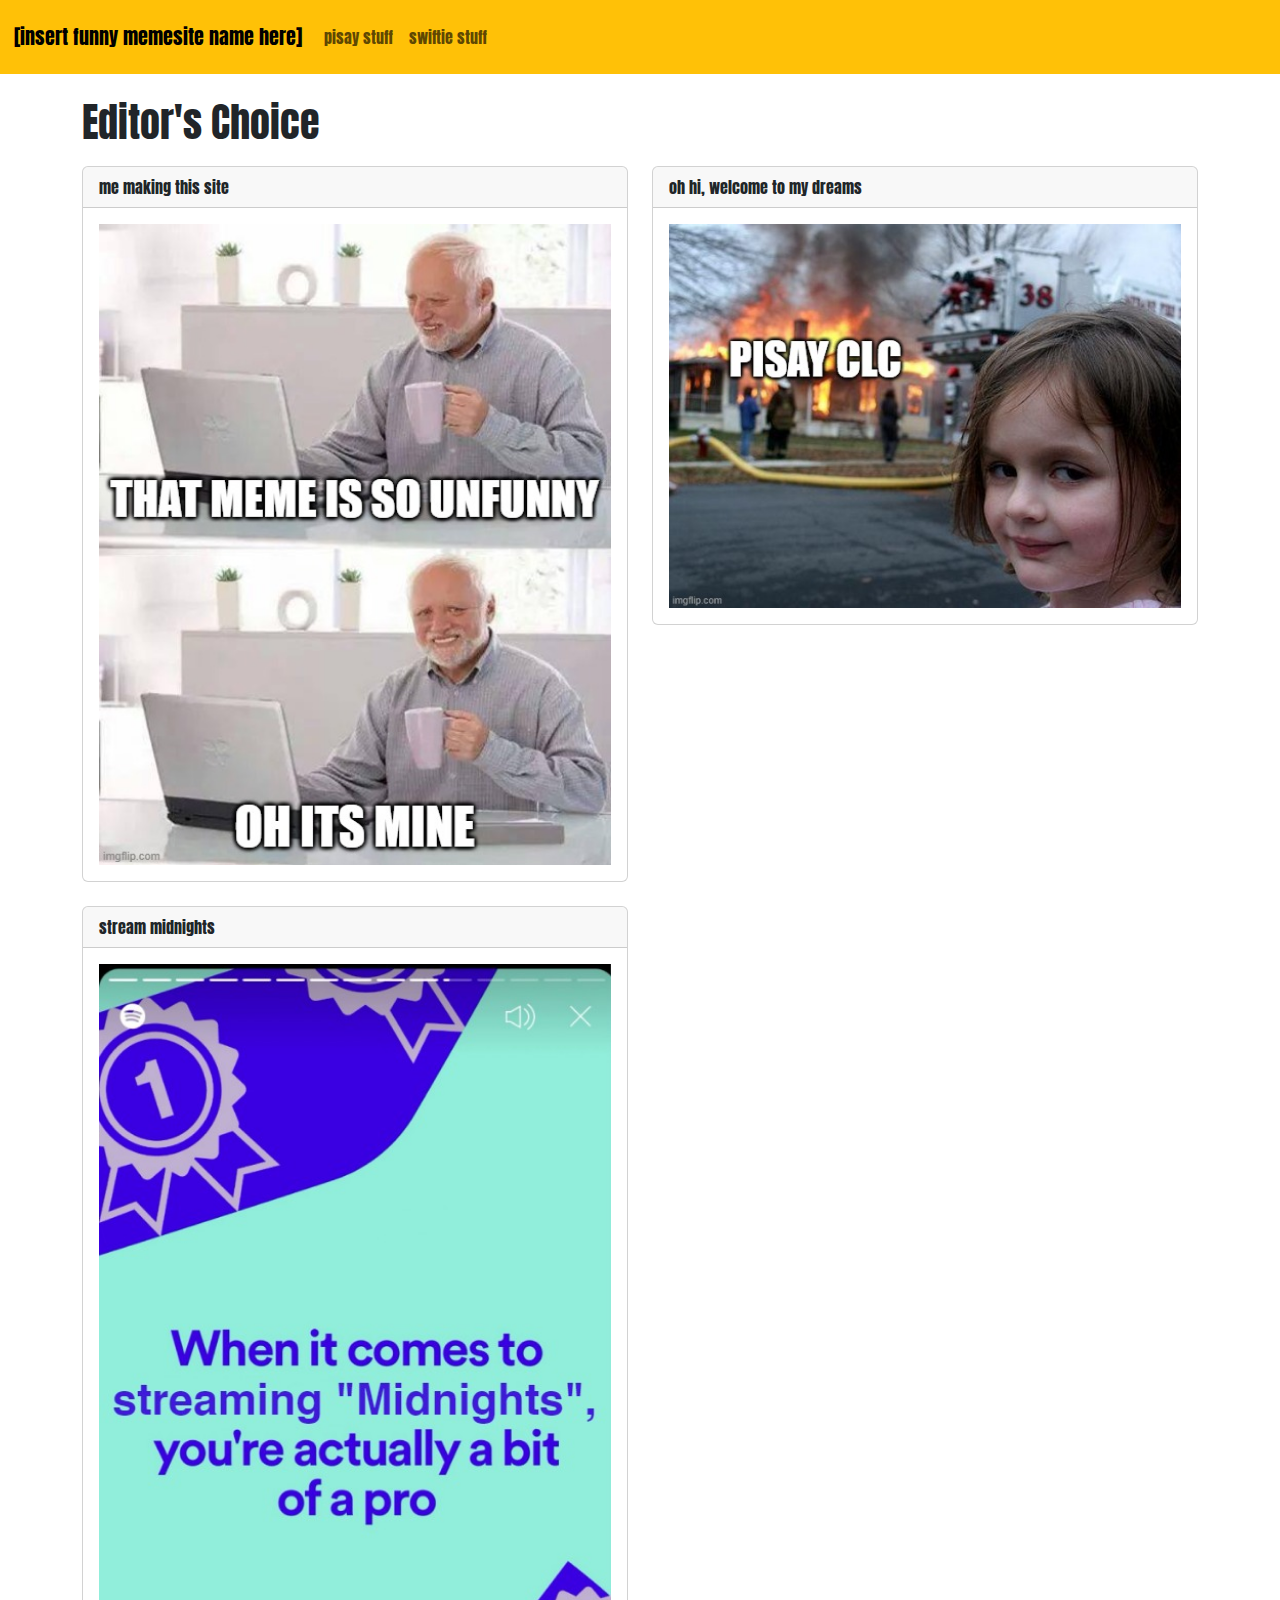
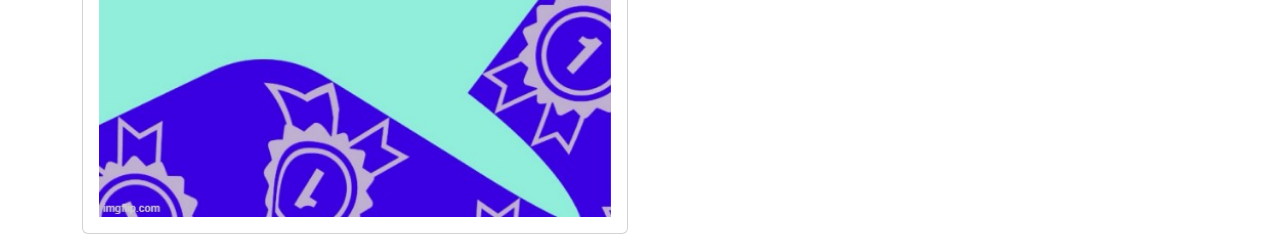
<file: index.html>
<!DOCTYPE html>
<html lang="en">

<head>
    <meta charset="UTF-8">
    <meta name="viewport" content="width=device-width, initial-scale=1.0">
    <link href="https://cdn.jsdelivr.net/npm/bootstrap@5.2.3/dist/css/bootstrap.min.css" rel="stylesheet">
    <script src="https://cdn.jsdelivr.net/npm/bootstrap@5.2.3/dist/js/bootstrap.bundle.min.js"></script>
    <link rel="preconnect" href="https://fonts.googleapis.com">
    <link rel="preconnect" href="https://fonts.gstatic.com" crossorigin>
    <link href="https://fonts.googleapis.com/css2?family=Anton&display=swap" rel="stylesheet">
    <link href="meme-site.css" rel="stylesheet">
    <title>[insert funny memesite name here]</title>
</head>

<body>
    <nav class="navbar navbar-expand-sm sticky-top bg-warning">
        <a class="navbar-brand" href="index.html">[insert funny memesite name here]</a>
        <button class="navbar-toggler" type="button" data-bs-toggle="collapse" data-bs-target="#collapsibleNavbar">
            <span class="navbar-toggler-icon"></span>
        </button>
        <div class="collapse navbar-collapse" id="collapsibleNavbar">
            <ul class="navbar-nav">
                <li class="nav-item">
                    <a class="nav-link" href="pisay.html">pisay stuff</a>
                </li>
                <li class="nav-item">
                    <a class="nav-link" href="swiftie.html">swiftie stuff</a>
                </li>
            </ul>
        </div>
    </nav>
    <div class="container">
        <h1>Editor's Choice</h1>
        <div class="row">
            <div class="col-md-6">
                <div class="card">
                    <div class="card-header">me making this site</div>
                    <div class="card-body">
                        <img src="meme-site.jpg" alt="that meme is so unfunny, oh, it's mine">
                    </div>
                </div>
            </div>
            <div class="col-md-6">
                <div class="card">
                    <div class="card-header">oh hi, welcome to my dreams</div>
                    <div class="card-body">
                        <img src="pisay.jpg" alt="pisay clc burning">
                    </div>
                </div>
            </div>
        </div>
        <div class="row">
            <div class="col-md-6">
                <div class="card">
                    <div class="card-header">stream midnights</div>
                    <div class="card-body">
                        <img src="stream-midnights.jpg" alt="when it comes to streaming 'midnights', you're actually a bit of a pro">
                    </div>
                </div>
            </div>
        </div>
    </div>
</body>

</html>
</file>
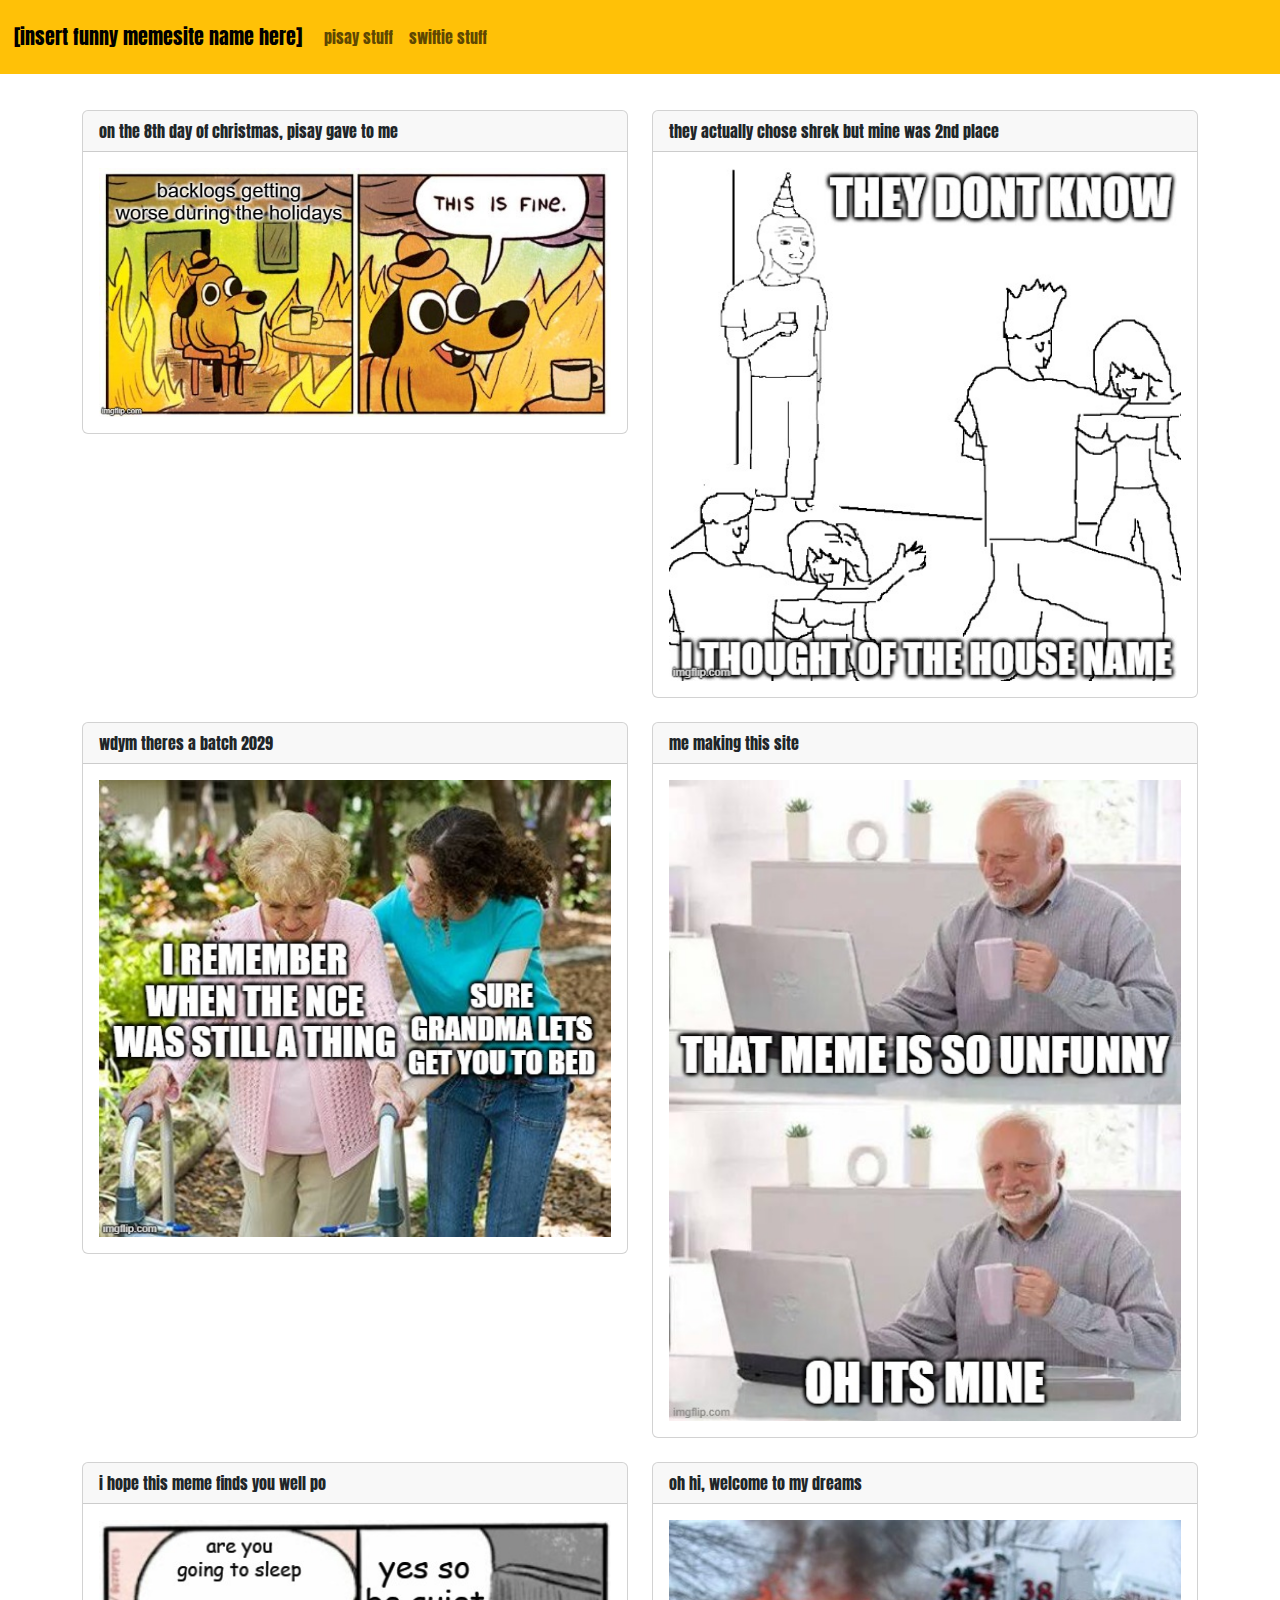
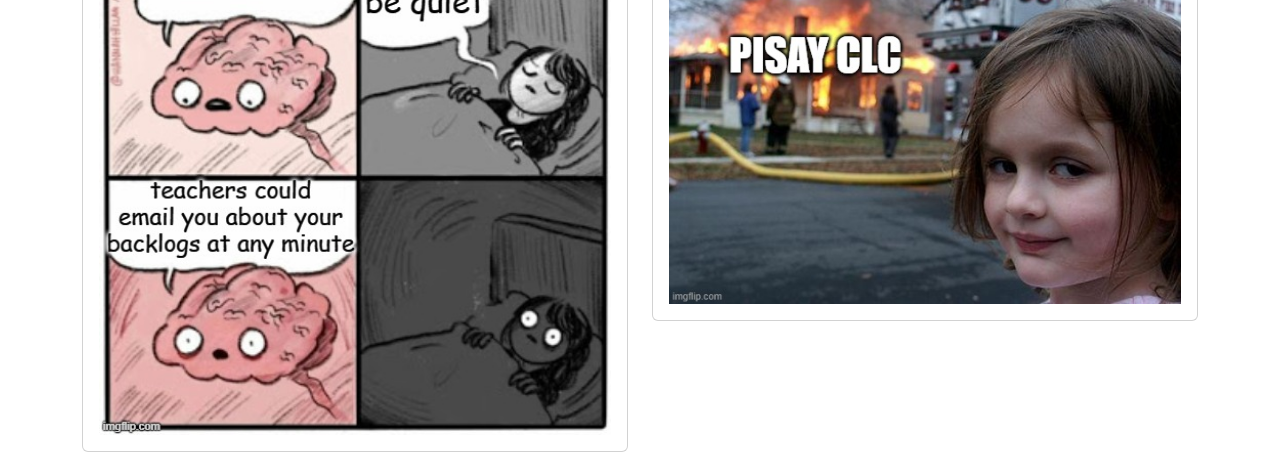
<file: pisay.html>
<!DOCTYPE html>
<html lang="en">

<head>
    <meta charset="UTF-8">
    <meta name="viewport" content="width=device-width, initial-scale=1.0">
    <link href="https://cdn.jsdelivr.net/npm/bootstrap@5.2.3/dist/css/bootstrap.min.css" rel="stylesheet">
    <script src="https://cdn.jsdelivr.net/npm/bootstrap@5.2.3/dist/js/bootstrap.bundle.min.js"></script>
    <link rel="preconnect" href="https://fonts.googleapis.com">
    <link rel="preconnect" href="https://fonts.gstatic.com" crossorigin>
    <link href="https://fonts.googleapis.com/css2?family=Anton&display=swap" rel="stylesheet">
    <link href="meme-site.css" rel="stylesheet">
    <title>[insert funny memesite name here] - pisay stuff</title>
</head>

<body>
    <nav class="navbar navbar-expand-sm sticky-top bg-warning">
        <a class="navbar-brand" href="index.html">[insert funny memesite name here]</a>
        <button class="navbar-toggler" type="button" data-bs-toggle="collapse" data-bs-target="#collapsibleNavbar">
            <span class="navbar-toggler-icon"></span>
        </button>
        <div class="collapse navbar-collapse" id="collapsibleNavbar">
            <ul class="navbar-nav">
                <li class="nav-item">
                    <a class="nav-link" href="pisay.html">pisay stuff</a>
                </li>
                <li class="nav-item">
                    <a class="nav-link" href="swiftie.html">swiftie stuff</a>
                </li>
            </ul>
        </div>
    </nav>
    <div class="container">
        <div class="row">
            <div class="col-md-6">
                <div class="card">
                    <div class="card-header">on the 8th day of christmas, pisay gave to me</div>
                    <div class="card-body">
                        <img src="8-overdues.jpg" alt="backlogs getting worse during the holidays, me: this is fine">
                    </div>
                </div>
            </div>
            <div class="col-md-6">
                <div class="card">
                    <div class="card-header">they actually chose shrek but mine was 2nd place</div>
                    <div class="card-body">
                        <img src="domus-aurorarum.jpg" alt="they don't know i thought of the house name">
                    </div>
                </div>
            </div>
        </div>
        <div class="row">
            <div class="col-md-6">
                <div class="card">
                    <div class="card-header">wdym theres a batch 2029</div>
                    <div class="card-body">
                        <img src="what-is-race.jpg" alt="me: i remember when the nce was still a thing, batch 2029: sure, grandma, let's get you to bed">
                    </div>
                </div>
            </div>
            <div class="col-md-6">
                <div class="card">
                    <div class="card-header">me making this site</div>
                    <div class="card-body">
                        <img src="meme-site.jpg" alt="that meme is so unfunny, oh, it's mine">
                    </div>
                </div>
            </div>
        </div>
        <div class="row">
            <div class="col-md-6">
                <div class="card">
                    <div class="card-header">i hope this meme finds you well po</div>
                    <div class="card-body">
                        <img src="overdues-again.jpg" alt="my brain: are you going to sleep, me: yes, so be quiet, my brain: teachers could email you about your backlogs at any minute, i wake up from trying to sleep">
                    </div>
                </div>
            </div>
            <div class="col-md-6">
                <div class="card">
                    <div class="card-header">oh hi, welcome to my dreams</div>
                    <div class="card-body">
                        <img src="pisay.jpg" alt="pisay clc burning">
                    </div>
                </div>
            </div>
        </div>
    </div>
</body>

</html>
</file>
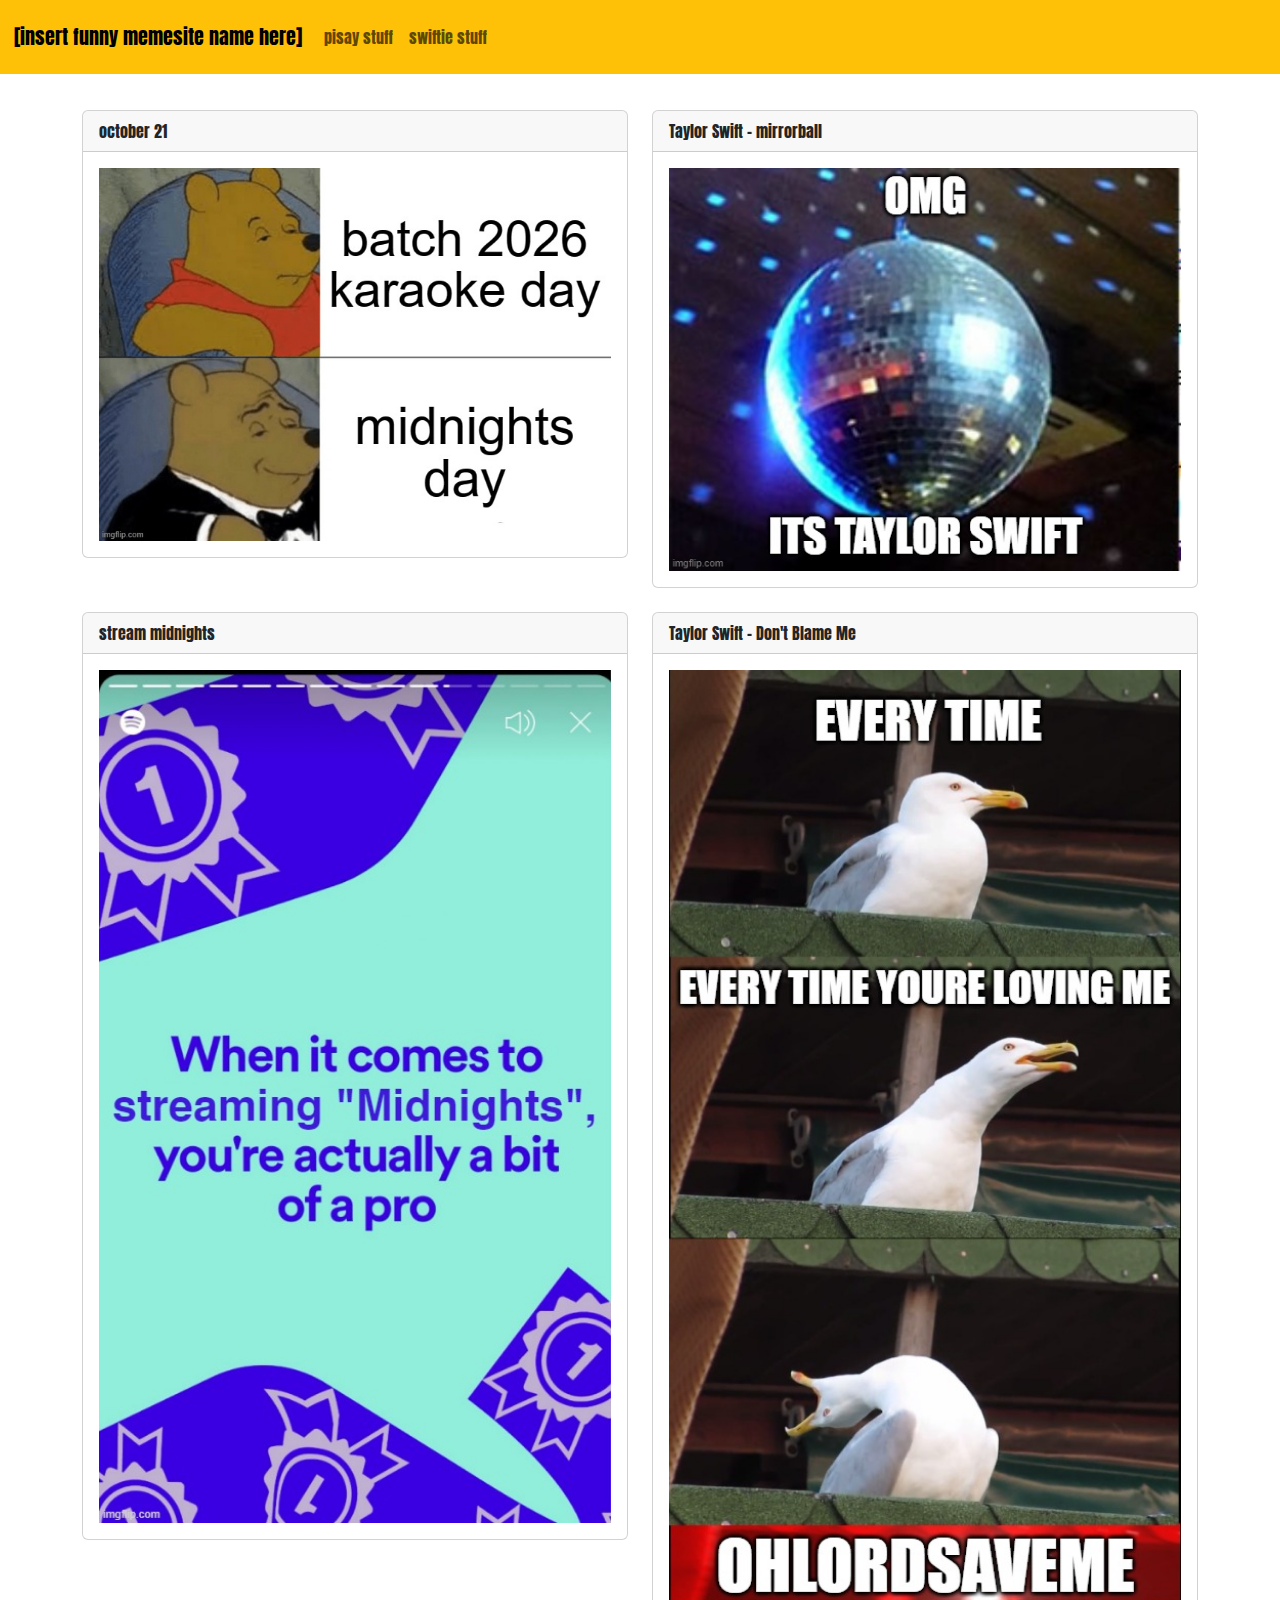
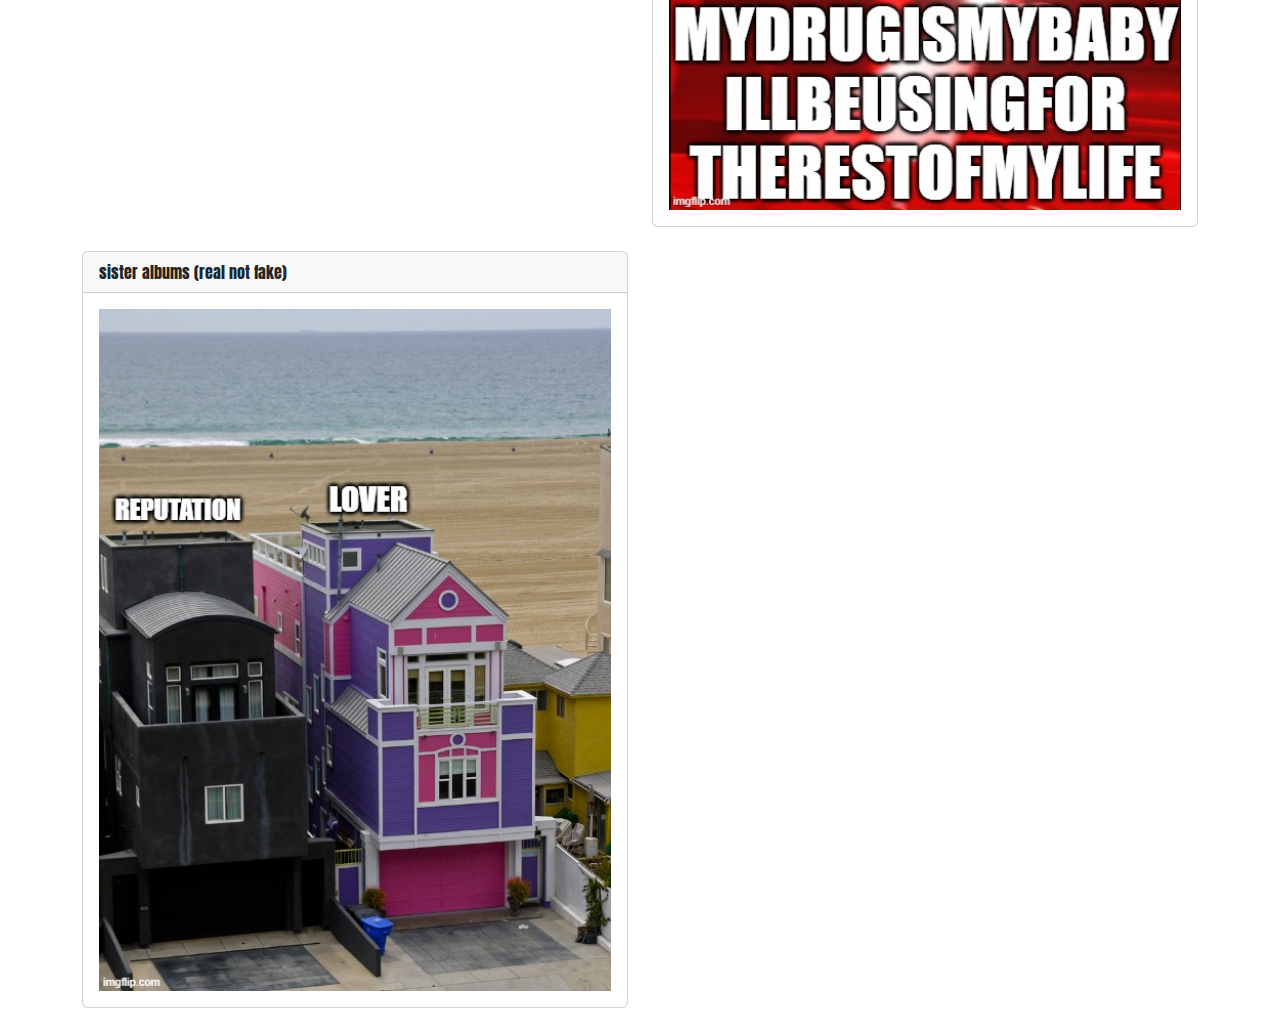
<file: swiftie.html>
<!DOCTYPE html>
<html lang="en">

<head>
    <meta charset="UTF-8">
    <meta name="viewport" content="width=device-width, initial-scale=1.0">
    <link href="https://cdn.jsdelivr.net/npm/bootstrap@5.2.3/dist/css/bootstrap.min.css" rel="stylesheet">
    <script src="https://cdn.jsdelivr.net/npm/bootstrap@5.2.3/dist/js/bootstrap.bundle.min.js"></script>
    <link rel="preconnect" href="https://fonts.googleapis.com">
    <link rel="preconnect" href="https://fonts.gstatic.com" crossorigin>
    <link href="https://fonts.googleapis.com/css2?family=Anton&display=swap" rel="stylesheet">
    <link href="meme-site.css" rel="stylesheet">
    <title>[insert funny memesite name here] - swiftie stuff</title>
</head>

<body>
    <nav class="navbar navbar-expand-sm sticky-top bg-warning">
        <a class="navbar-brand" href="index.html">[insert funny memesite name here]</a>
        <button class="navbar-toggler" type="button" data-bs-toggle="collapse" data-bs-target="#collapsibleNavbar">
            <span class="navbar-toggler-icon"></span>
        </button>
        <div class="collapse navbar-collapse" id="collapsibleNavbar">
            <ul class="navbar-nav">
                <li class="nav-item">
                    <a class="nav-link" href="pisay.html">pisay stuff</a>
                </li>
                <li class="nav-item">
                    <a class="nav-link" href="swiftie.html">swiftie stuff</a>
                </li>
            </ul>
        </div>
    </nav>
    <div class="container">
        <div class="row">
            <div class="col-md-6">
                <div class="card">
                    <div class="card-header">october 21</div>
                    <div class="card-body">
                        <img src="midnights.jpg" alt="october 21st is not batch 2026 karaoke afternoon, but rather 'midnights' day">
                    </div>
                </div>
            </div>
            <div class="col-md-6">
                <div class="card">
                    <div class="card-header">Taylor Swift - mirrorball</div>
                    <div class="card-body">
                        <img src="mirror-ball.jpg" alt="omg, it's taylor swift">
                    </div>
                </div>
            </div>
        </div>
        <div class="row">
            <div class="col-md-6">
                <div class="card">
                    <div class="card-header">stream midnights</div>
                    <div class="card-body">
                        <img src="stream-midnights.jpg" alt="when it comes to streaming 'midnights', you're actually a bit of a pro">
                    </div>
                </div>
            </div>
            <div class="col-md-6">
                <div class="card">
                    <div class="card-header">Taylor Swift - Don't Blame Me</div>
                    <div class="card-body">
                        <img src="noli-me-culpare.jpg" alt="every time, every time you're loving me, [in screaming squawk] OH LORD, SAVE ME, MY DRUG IS MY BABY I'LL BE USING FOR THE REST OF MY LIFE">
                    </div>
                </div>
            </div>
        </div>
        <div class="row">
            <div class="col-md-6">
                <div class="card">
                    <div class="card-header">sister albums (real not fake)</div>
                    <div class="card-body">
                        <img src="rep-and-lover.jpg" alt="reputation house (black) and lover house (pink)">
                    </div>
                </div>
            </div>
        </div>
    </div>
</body>

</html>
</file>
<file: meme-site.css>
@import url('https://fonts.googleapis.com/css2?family=Anton&display=swap');

body {
    font-family: 'Anton', sans-serif;
}

nav {
    margin-bottom: 24px;
    width: 100%;
}

.navbar-brand {
    padding: 8px;
    margin: 6px;
}

button {
    padding: 8px;
    margin: 6px;
}

img {
    width: 100%;
}

.col-md-6 {
    padding: 12px;
}
</file>
